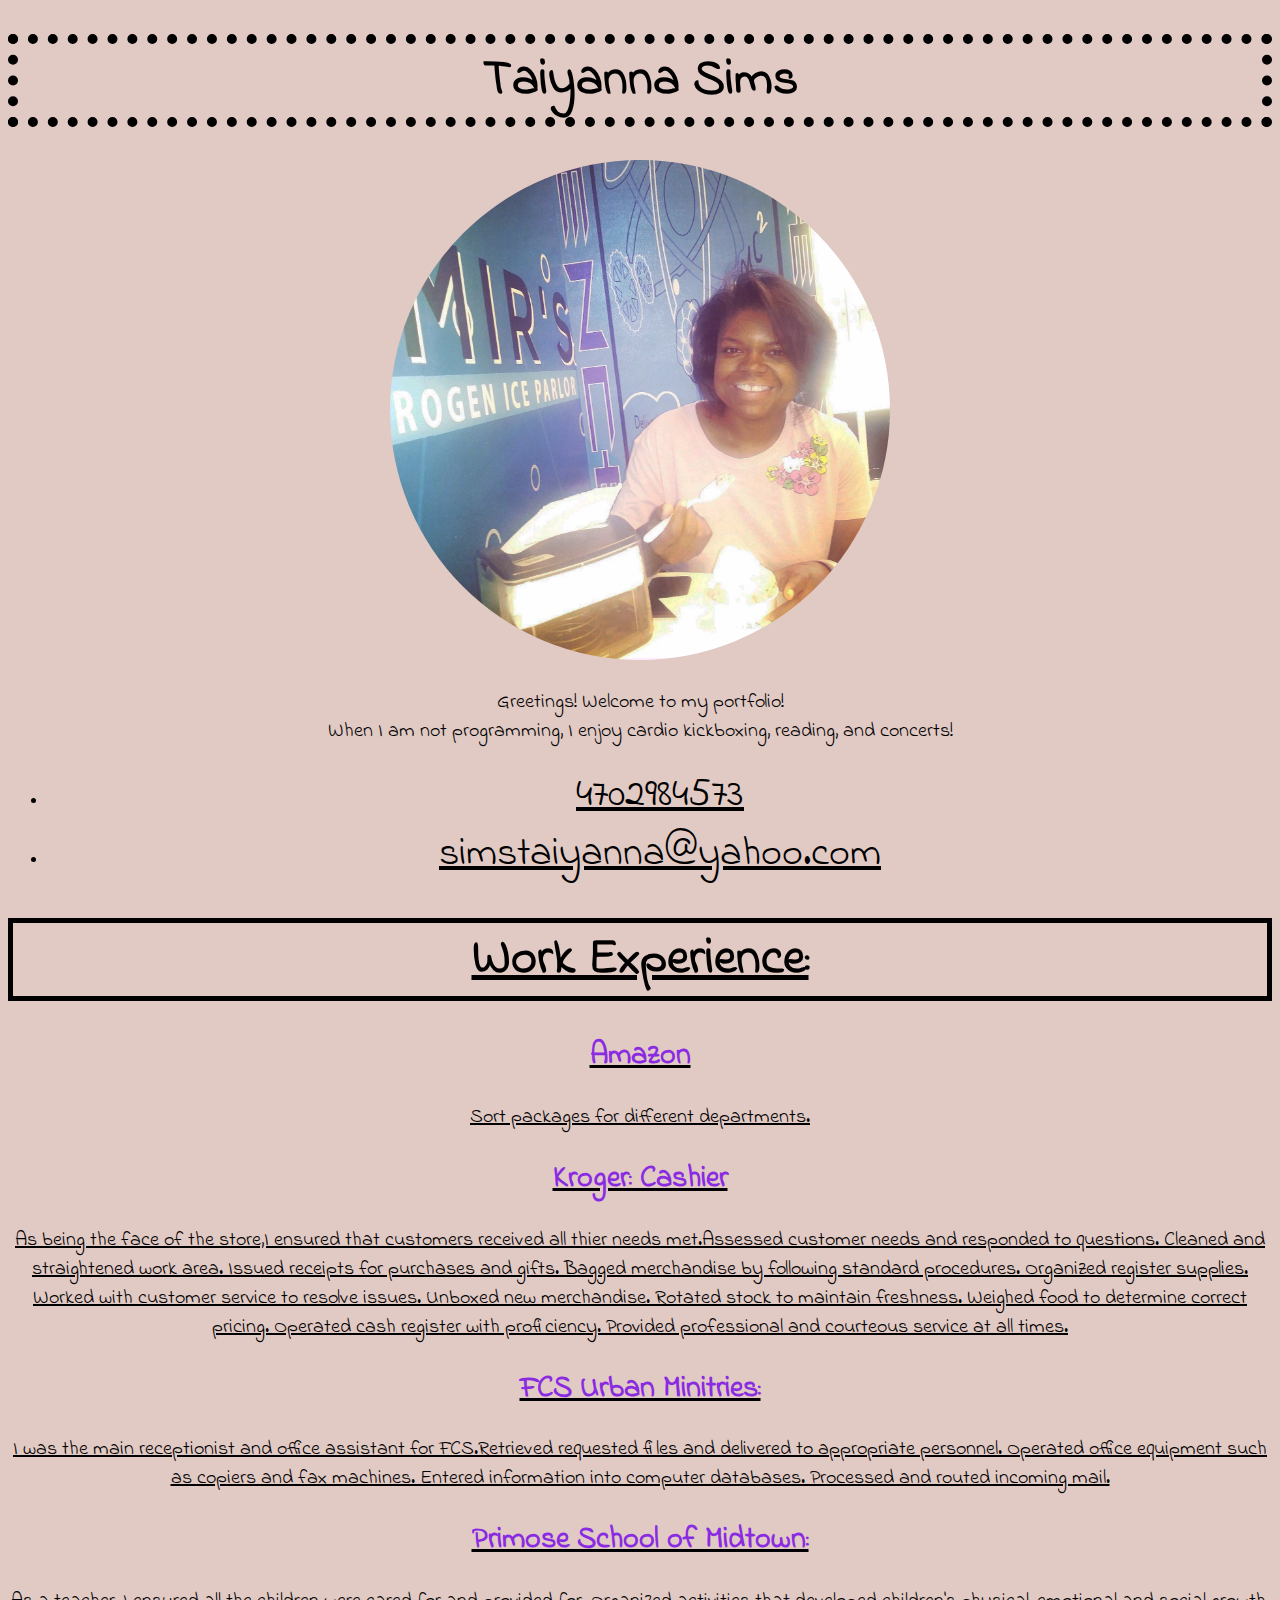
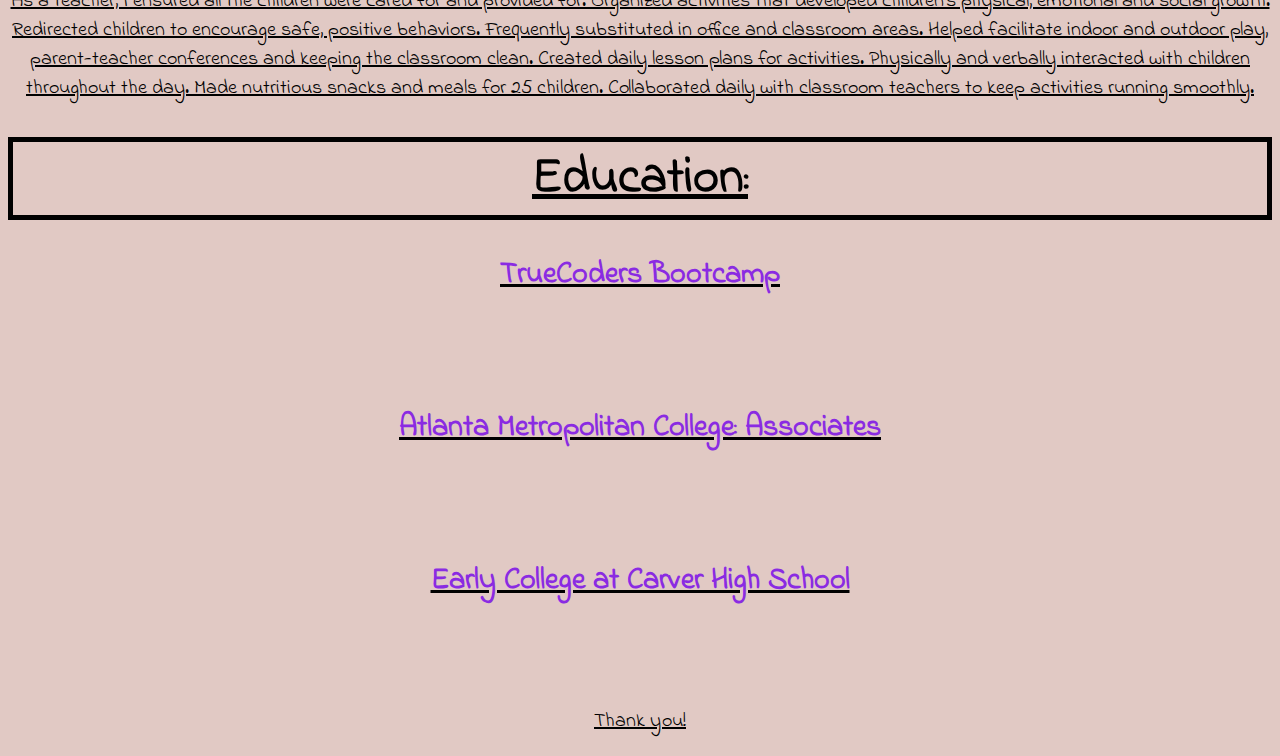
<file: index.html>
<!DOCTYPE html>
<html lang="en">
<head>
    <link rel="stylesheet" href="index.css">
    <meta charset="UTF-8">
    <meta http-equiv="X-UA-Compatible" content="IE=edge">
    <meta name="viewport" content="width=, initial-scale=1.0">
   
    <title>Taiyanna Sims</title>
</head>
<body>
    <section>
    <h1>Taiyanna Sims</h1>
    <img id="image" src="images/LUXR9718.JPG" alt="A lady enjoying ice cream" height= "500" width="500">
 <br>
 <p class="greeting">Greetings! Welcome to my portfolio! <br>When I am not programming, I enjoy cardio kickboxing, reading, and concerts!</p>
    </section>
    <section>
    <ul ><li><a href = tel:" 4702984573"> 4702984573</a></li>
    <li> <a href=mailto" simstaiyanna@yahoo.com"> simstaiyanna@yahoo.com</
a></li>
</ul>

</section>
<h1 class="work">
    Work Experience:
</h1>
<h2>Amazon</h2>
<p> Sort packages for different departments.</p>
<h2>Kroger: Cashier</h2>
<p>As being the face of the store,I ensured that customers received all thier needs met.Assessed customer needs and responded to questions. Cleaned and straightened work area. Issued
    receipts for purchases and gifts. Bagged merchandise by following standard procedures. Organized
    register supplies. Worked with customer service to resolve issues. Unboxed new merchandise.
    Rotated stock to maintain freshness. Weighed food to determine correct pricing. Operated cash
    register with proficiency. Provided professional and courteous service at all times.</p>
<h2> FCS Urban Minitries:</h2>
<p> I was the main receptionist and office assistant for FCS.Retrieved requested files and delivered to appropriate personnel. Operated office equipment such as copiers and fax machines. Entered information into computer databases. Processed and routed
    incoming mail.  </p>
<h2> Primose School of Midtown:</h2>
<p> As a teacher, I ensured all the children were cared for and provided for. Organized activities that developed children's physical, emotional and social growth. Redirected
    children to encourage safe, positive behaviors. Frequently substituted in office and classroom
    areas. Helped facilitate indoor and outdoor play, parent-teacher conferences and keeping the classroom clean. Created daily lesson plans for activities. Physically and verbally interacted with
    children throughout the day. Made nutritious snacks and meals for 25 children. Collaborated daily with classroom teachers to keep activities running smoothly.</p>
   <h1 class="education">Education:</h1>
   <h2>TrueCoders Bootcamp</h2>
   <br>
   <h2>Atlanta Metropolitan College: Associates</h2>
   <br>
    <h2>Early College at Carver High School</h2>
    <br>
</section>
<section>
<p>Thank you! </p>
</section>
</body>
</html>
</file>
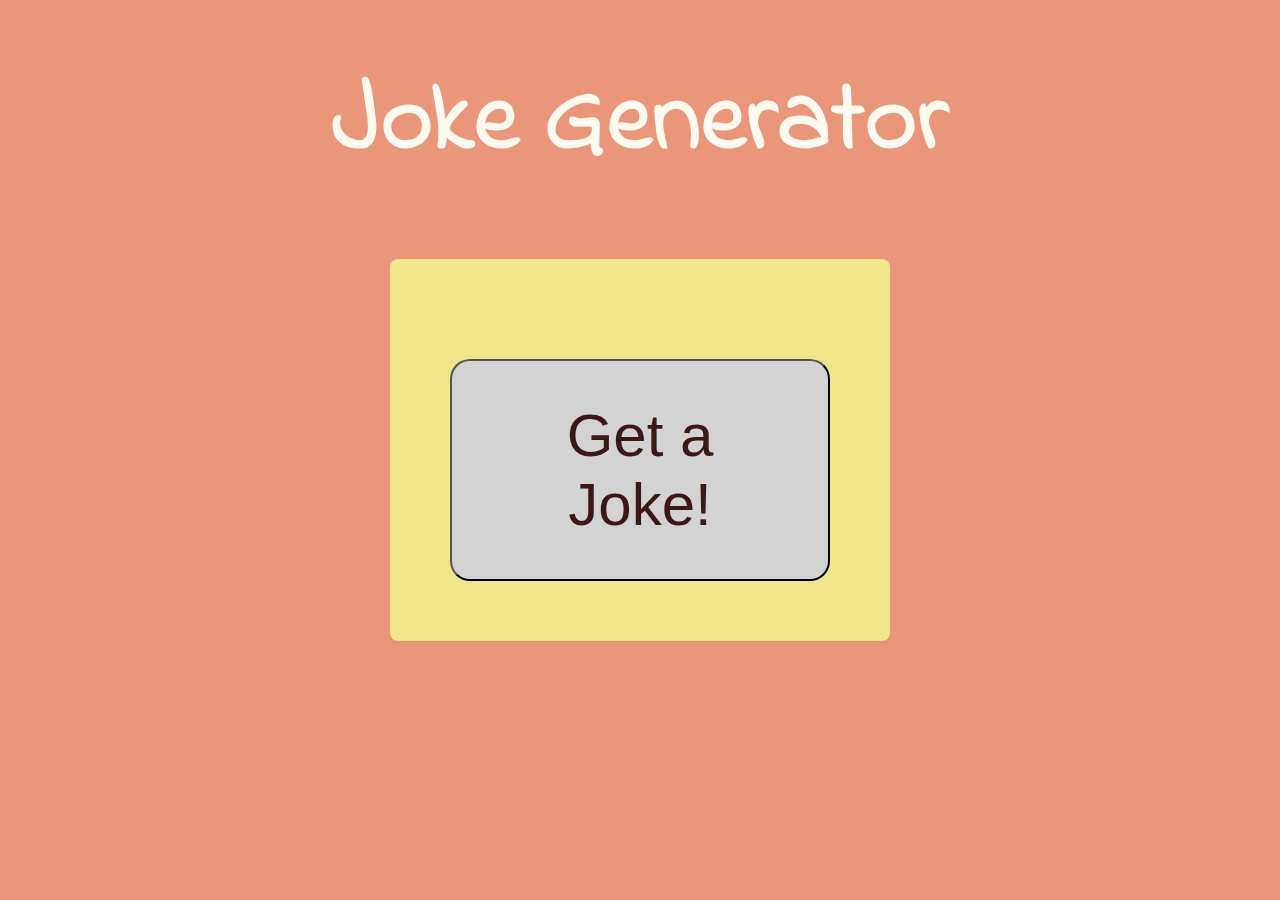
<file: joke.html>
<!DOCTYPE html>
<html lang="en">
<head>
    <meta charset="UTF-8">
    <meta http-equiv="X-UA-Compatible" content="IE=edge">
    <meta name="viewport" content="width=, initial-scale=1.0">
    <link rel="stylesheet" href="joke.css">
    <title>Document</title>
</head>
<body>
    <section>
    <h1 class="title">Joke Generator</h1>
    <div class="container">
        <div id= "joke" class="joke">
     
        </div>
        <button id="silly">Get a Joke!</button>
    </div>
    </section>
    <script src="joke.js"></script>    
</body>

</html>
</file>
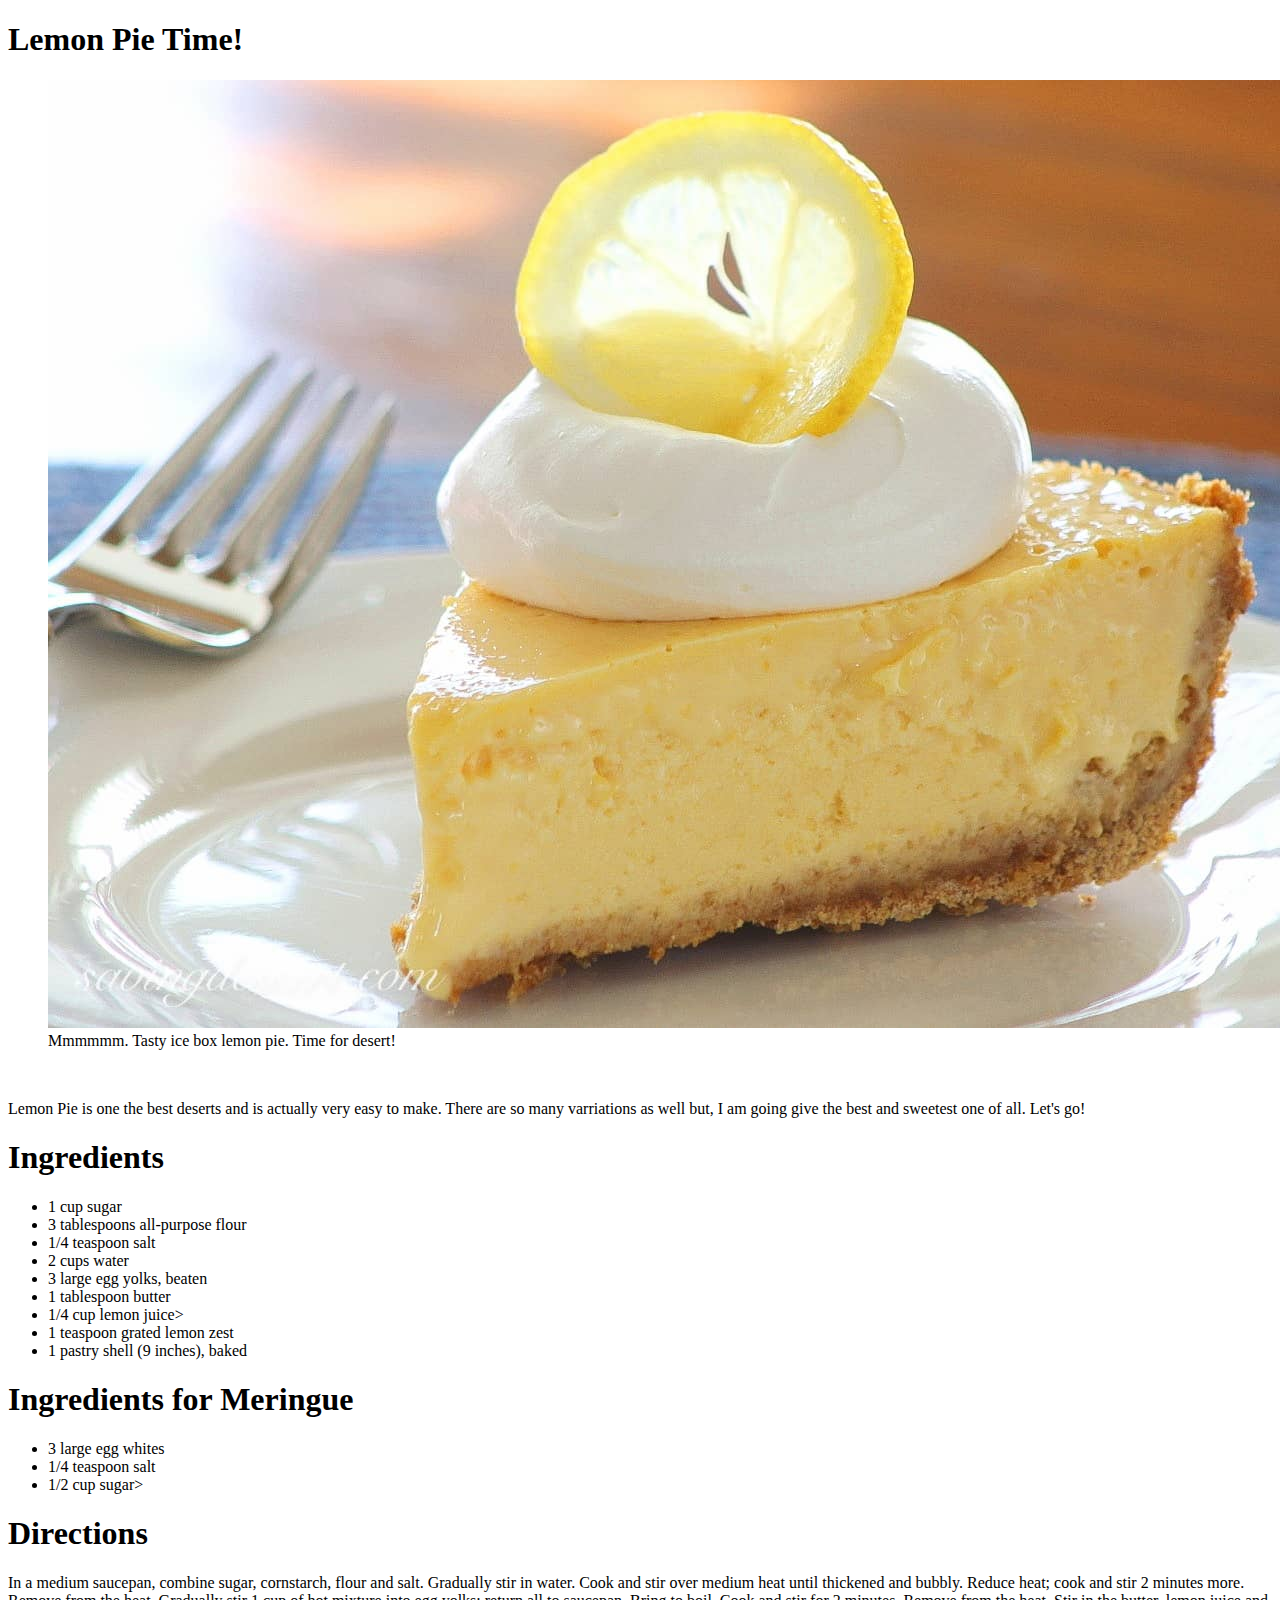
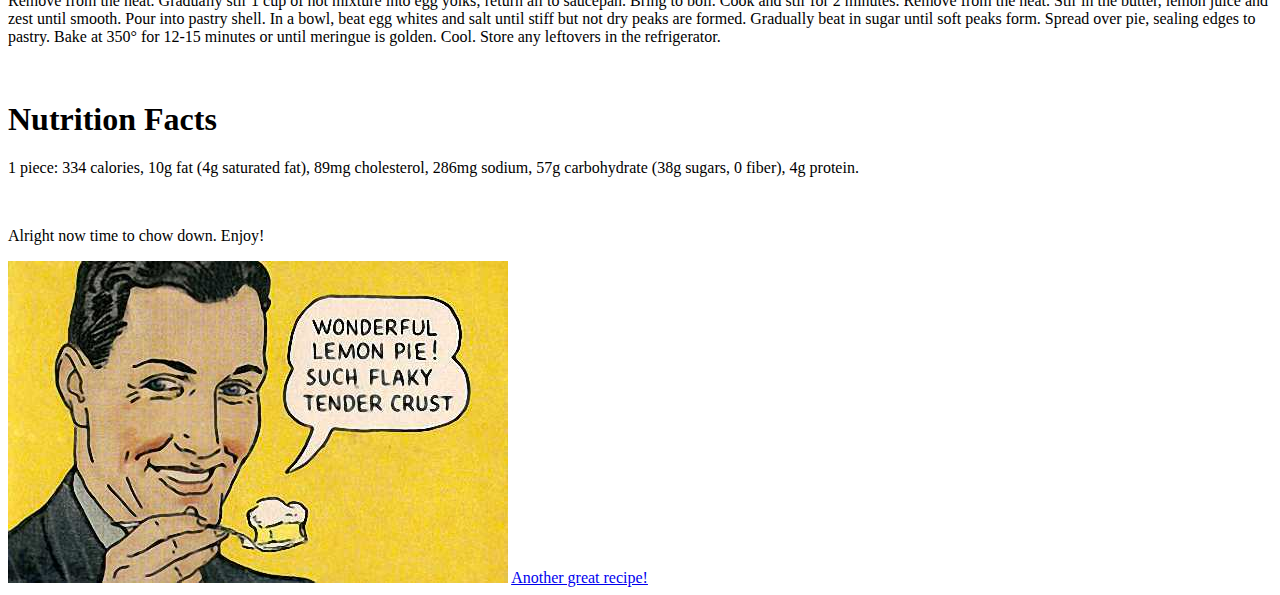
<file: list.html>
<!DOCTYPE html>
<html lang="en">
<head>
    <meta charset="UTF-8">
    <meta http-equiv="X-UA-Compatible" content="IE=edge">
    <meta name="viewport" content="width=>, initial-scale=1.0">
    <title>Lemon Time</title>
</head>
<body>
    <h1> Lemon Pie Time!</h1>
    <figure>
     <img src="images/Lemon-Icebox-Pie-1.jpg" alt="a yellow pie with a lemon on top">
     <br>
     <figcaption> Mmmmmm. Tasty ice box lemon pie. Time for desert!</figcaption>
     </figure>
     <br>
     <p>Lemon Pie is one the best deserts and is actually very easy to make. There are so many varriations as well but, I am going give the best and sweetest one of all. Let's go!</p>
     <h1> Ingredients</h1>
     <ul>
    <li>1 cup sugar </li>
    <li> 3 tablespoons all-purpose flour</li>
    <li>1/4 teaspoon salt</li>
    <li>2 cups water </li>
    <li>3 large egg yolks, beaten</li>
    <li>1 tablespoon butter</li>
    <li>1/4 cup lemon juice></li>
    <li>1 teaspoon grated lemon zest</li>
    <li>1 pastry shell (9 inches), baked</li>
     </ul>
     <h1> Ingredients for Meringue</h1>
     <ul>
         <li>3 large egg whites</li>
         <li>1/4 teaspoon salt</li>
         <li>1/2 cup sugar></li>
     </ul>
     <div>
    <h1> Directions</h1>
    <p>
        In a medium saucepan, combine sugar, cornstarch, flour and salt. Gradually stir in water. Cook and stir over medium heat until thickened and bubbly. Reduce heat; cook and stir 2 minutes more. Remove from the heat. Gradually stir 1 cup of hot mixture into egg yolks; return all to saucepan. Bring to boil. Cook and stir for 2 minutes. Remove from the heat. Stir in the butter, lemon juice and zest until smooth. Pour into pastry shell. In a bowl, beat egg whites and salt until stiff but not dry peaks are formed. Gradually beat in sugar until soft peaks form. Spread over pie, sealing edges to pastry. Bake at 350° for 12-15 minutes or until meringue is golden. Cool. Store any leftovers in the refrigerator.
        </p>
        <br>
        <h1> Nutrition Facts</h1>
        <p>1 piece: 334 calories, 10g fat (4g saturated fat), 89mg cholesterol, 286mg sodium, 57g carbohydrate (38g sugars, 0 fiber), 4g protein. </p>
     </div>
     <br>
     <p> Alright now time to chow down. Enjoy!</p>
     <img src="/images/wonderful-lemon-pie.jpg" alt="A cartoon man eating a pie with the caption saying wonderful lemon pie! such flaky tender crust">
     <a href="https://thestayathomechef.com/lemon-cream-pie/">Another great recipe!</a>
</body>
</html>
</file>
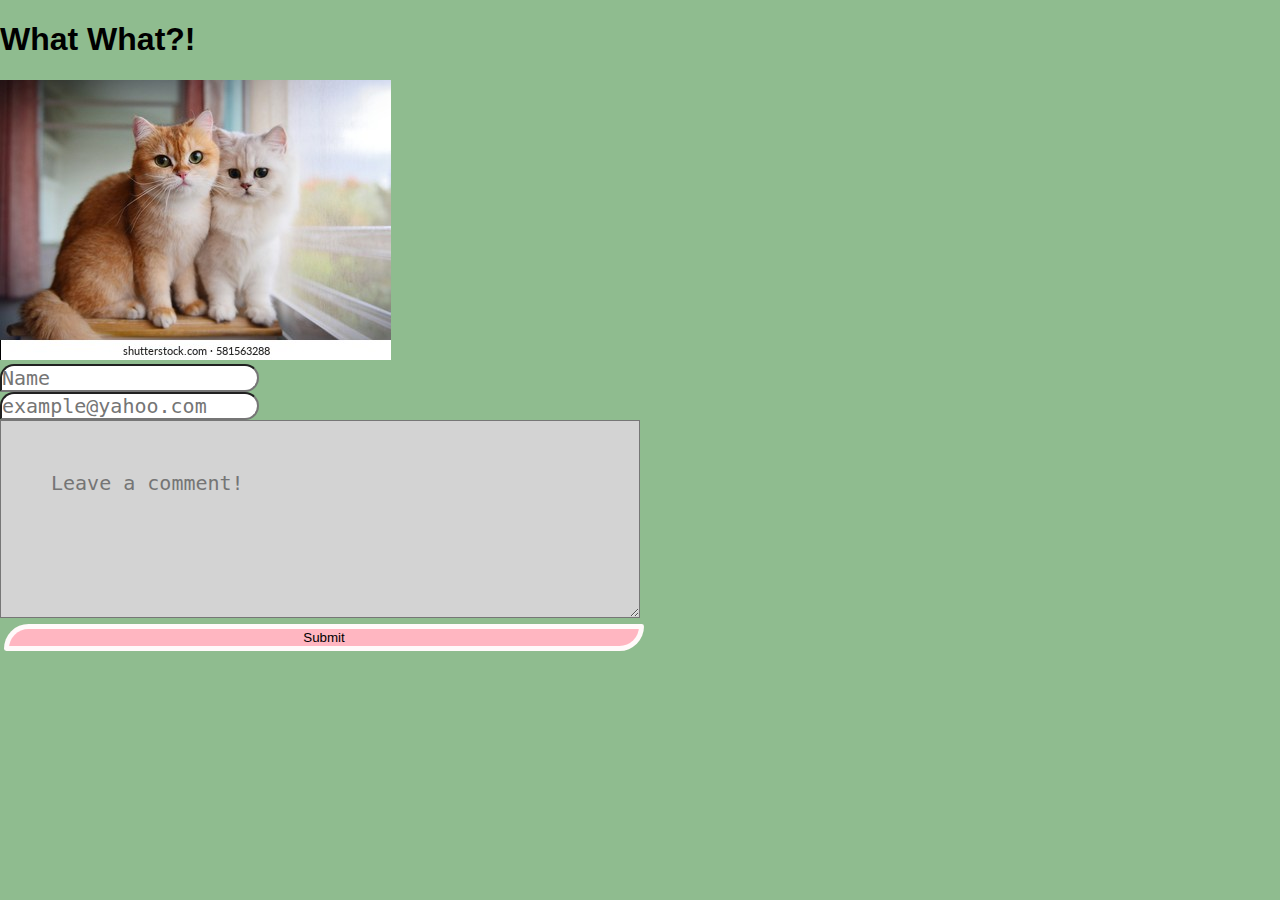
<file: practice.html>
<!DOCTYPE html>
<html lang="en">
<head>
    <meta charset="UTF-8">
    <meta http-equiv="X-UA-Compatible" content="IE=edge">
    <meta name="viewport" content="width=device-width, initial-scale=1.0">
    <link rel="stylesheet" href="practice.css">
    <title>Practice</title>
</head>
<body>
<h1>What What?! </h1>
<img src="images/cat-lovers-260nw-581563288.jpg">
<br>
<input type="text" id="text" placeholder="Name">
<br>
<input type="email" id="email" placeholder="example@yahoo.com">
<br>
<textarea id="comment" rows="4" cols="50" placeholder="Leave a comment!"></textarea>
<br>
<button onclick="submit()" id="submit">Submit</button>
<script src="practice.js"></script>
</file>
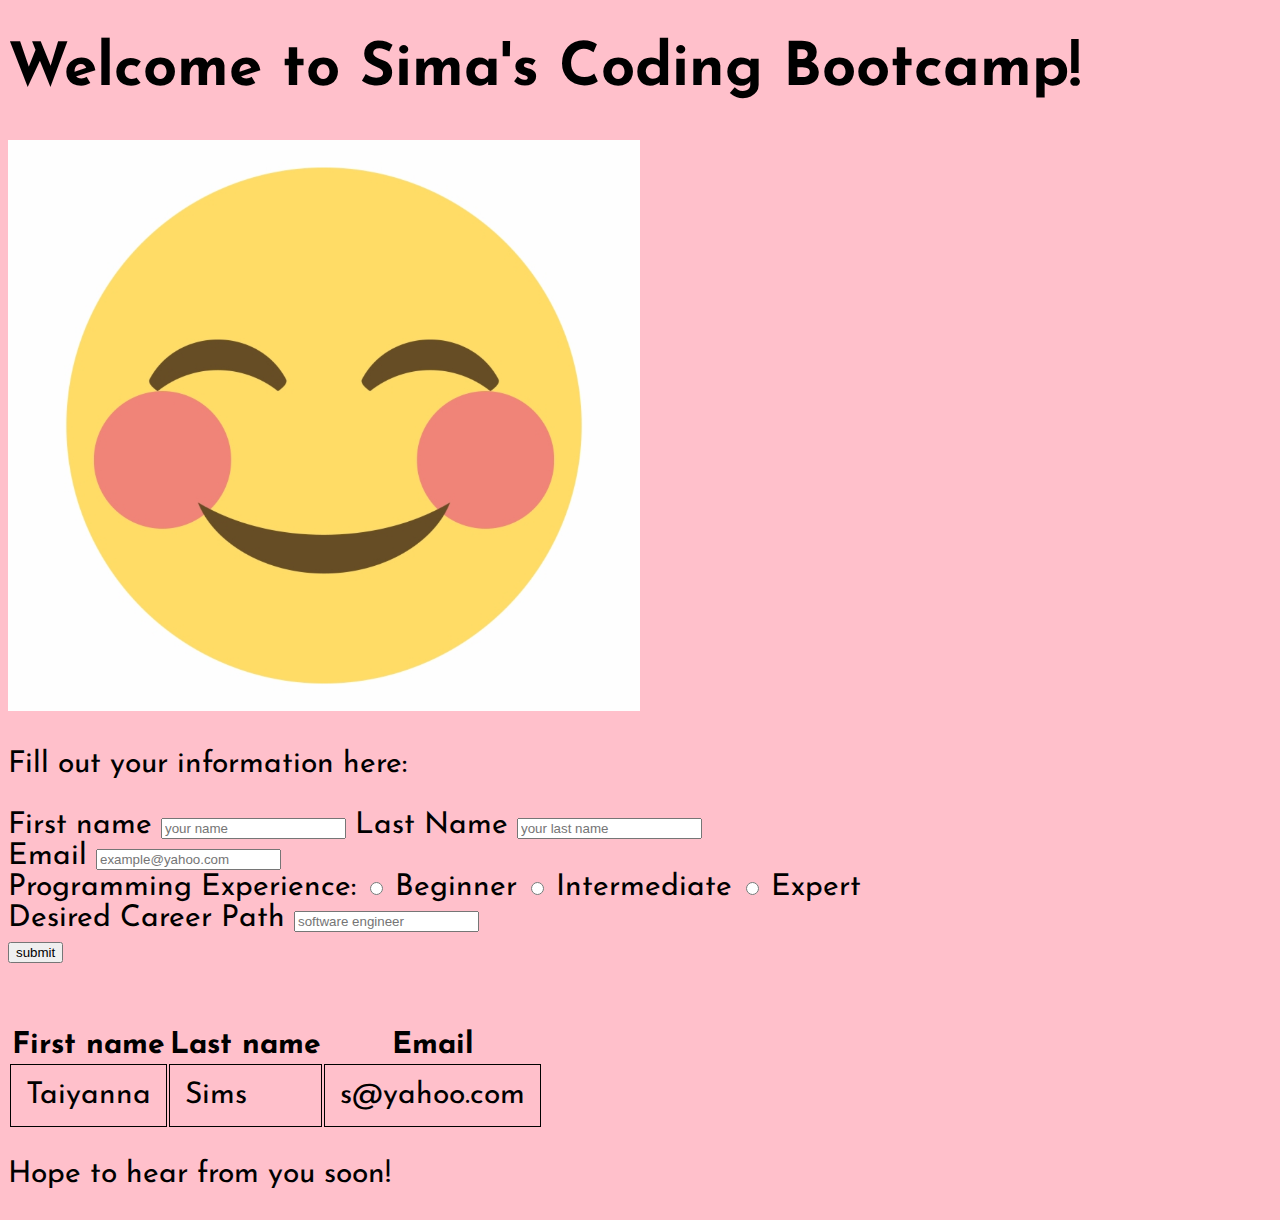
<file: images/index2.html>
<!DOCTYPE html>
<html lang="en">
<head>
    <meta charset="UTF-8">
    <meta http-equiv="X-UA-Compatible" content="IE=edge">
    <meta name="viewport" content="width=device-width, initial-scale=1.0">
    <title>Forms and Tables</title>
    <link rel="stylesheet" href="index2.css">
</head>
<body>
<h1>Welcome to Sima's Coding Bootcamp!</h1>
<img src="/images/blushing-emoji-transparent-background-png-mart-cute-smiley-face-cute-smiley-face-png-920_830.png " height="50%" width= 50%">
<p> Fill out your information here:</p>
<div>
<form>
<label for="First name">First name</label>
<input type="text" name="firstname" id="firstname" placeholder="your name" required>
<label for="Last name">Last Name</label>
<input type="text" name="last name" id="last name" placeholder="your last name" required>
<br>
<label for="email">Email</label>
<input type="text" name="email" id="email" placeholder="example@yahoo.com">
<br>
<label for="Programming Experience">Programming Experience:</label>
<input type="radio" name="experience" value="beginner"> Beginner
<input type="radio" name="experience" value="intermediate"> Intermediate
<input type="radio" name="experience" value="expert"> Expert
<br>
<label for="desired career">Desired Career Path</label>
<input type="text" name="desired career" id="desired career" placeholder="software engineer" required>
<br>
<input type="submit" name="submit" value="submit">
</form>
<br>
<table>
    <tr>
        <th>First name</th>
        <th>Last name</th>
        <th>Email</th>
    </tr>
    <br>
    <tr>
        <td>Taiyanna</td>
        <td>Sims</td>
        <td>s@yahoo.com</td>
    </tr>
</table>

</div>
<p>Hope to hear from you soon!</p>
</body>
</html>
</file>
<file: index.css>
@import url('https://fonts.googleapis.com/css2?family=Indie+Flower&display=swap');


body{
    text-align: center;
    
    font-family:'Indie Flower', cursive;
    background-color: #E1C9C4  ;

}
   h1{
       font-size: 50px;
       color:black;
       border: 10px dotted black;
   }
    #image{
    height: 500px;
    width: 500px;
    border-radius: 50%;
    
    }
   h1.work{
       color:black;
       border: 5px solid black;
   }
   h2{
       font-size: 30px;
       color:blueviolet;
   }
   p{
       color:black;
       font-size: 20px;
   }
   h1.education{
       color: black;
       border: 5px solid black;
   }
   .greeting{
       font-size: 20px;
   }
   a:link {
       color:black;
       font-size: 40px;;
   }
</file>
<file: joke.css>
@import url('https://fonts.googleapis.com/css2?family=Indie+Flower&display=swap');
*{
    padding: 0;
    margin: 0;
    box-sizing: border-box;
}
html{
    font-family:'Indie Flower', cursive;
    font-size: 20px;
    color: black;
}
body{
    background-color: darksalmon;
    color: floralwhite;
}
section{
    min-height: 100vh;
    width: 100%;
    padding: 100px;
    display: flex;
    align-items: center;
    justify-content: center;
}
.title{
    position: absolute;
    top: 50px;
    font-size: 5rem;
    font-weight: 700px;
    text-align: center;
}
.container{
    width: 90%;
    max-width: 500px;
    margin: auto;
    background-color: khaki;
    border-radius: 8px;
    padding: 3rem;
    display: flex;
    flex-direction: column;
}
.container p{
    font-size: 4rem;
    font-weight: 300px;
    line-height: 3rem;
    text-align: justify;
    font-family:'Indie Flower', cursive; ;
}
  button{
      margin-top: 40px;
      width: fit-content;
      padding: 2rem;
      font-size: 3rem;
      background-color:lightgray;
      color: rgb(61, 22, 22);
      border-radius: 20px;
      cursor: pointer;
      align-self: flex-end;
  }
  button:active{
      transform:scale(0.98);
  }
</file>
<file: practice.css>
body{
    margin: 0;
    background-color: darkseagreen;
}
h1{
font-family: Verdana, Geneva, Tahoma, sans-serif;
font-size: 2rem;
}
input{
    font-size: 20px;
    color:gold;
    border-radius: 50px 50px 50px 5px;
    margin:auto;
    padding: 0;
    font-family: monospace;
}
textarea{
    font-size: 20px;
    color:white;
    padding:50px;
    background-color: lightgray;
    width: 50%;
    height: 50%;
    box-sizing: border-box;
}
button{
    background-color: lightpink;
    border-radius: 50px 5px 50px 5px;
    border: snow solid 5px;
    margin: 2px 4px;
    width: 50%;
    cursor: pointer;
}
</file>
<file: images/index2.css>
@import url('https://fonts.googleapis.com/css2?family=Josefin+Sans:ital,wght@1,200&display=swap');

body{
    background-color:pink;
    font-size: 30px;
    font-family: 'Josefin Sans', sans-serif;

}
td{
    border: 1px solid black;
    padding: 15px;
}
</file>
